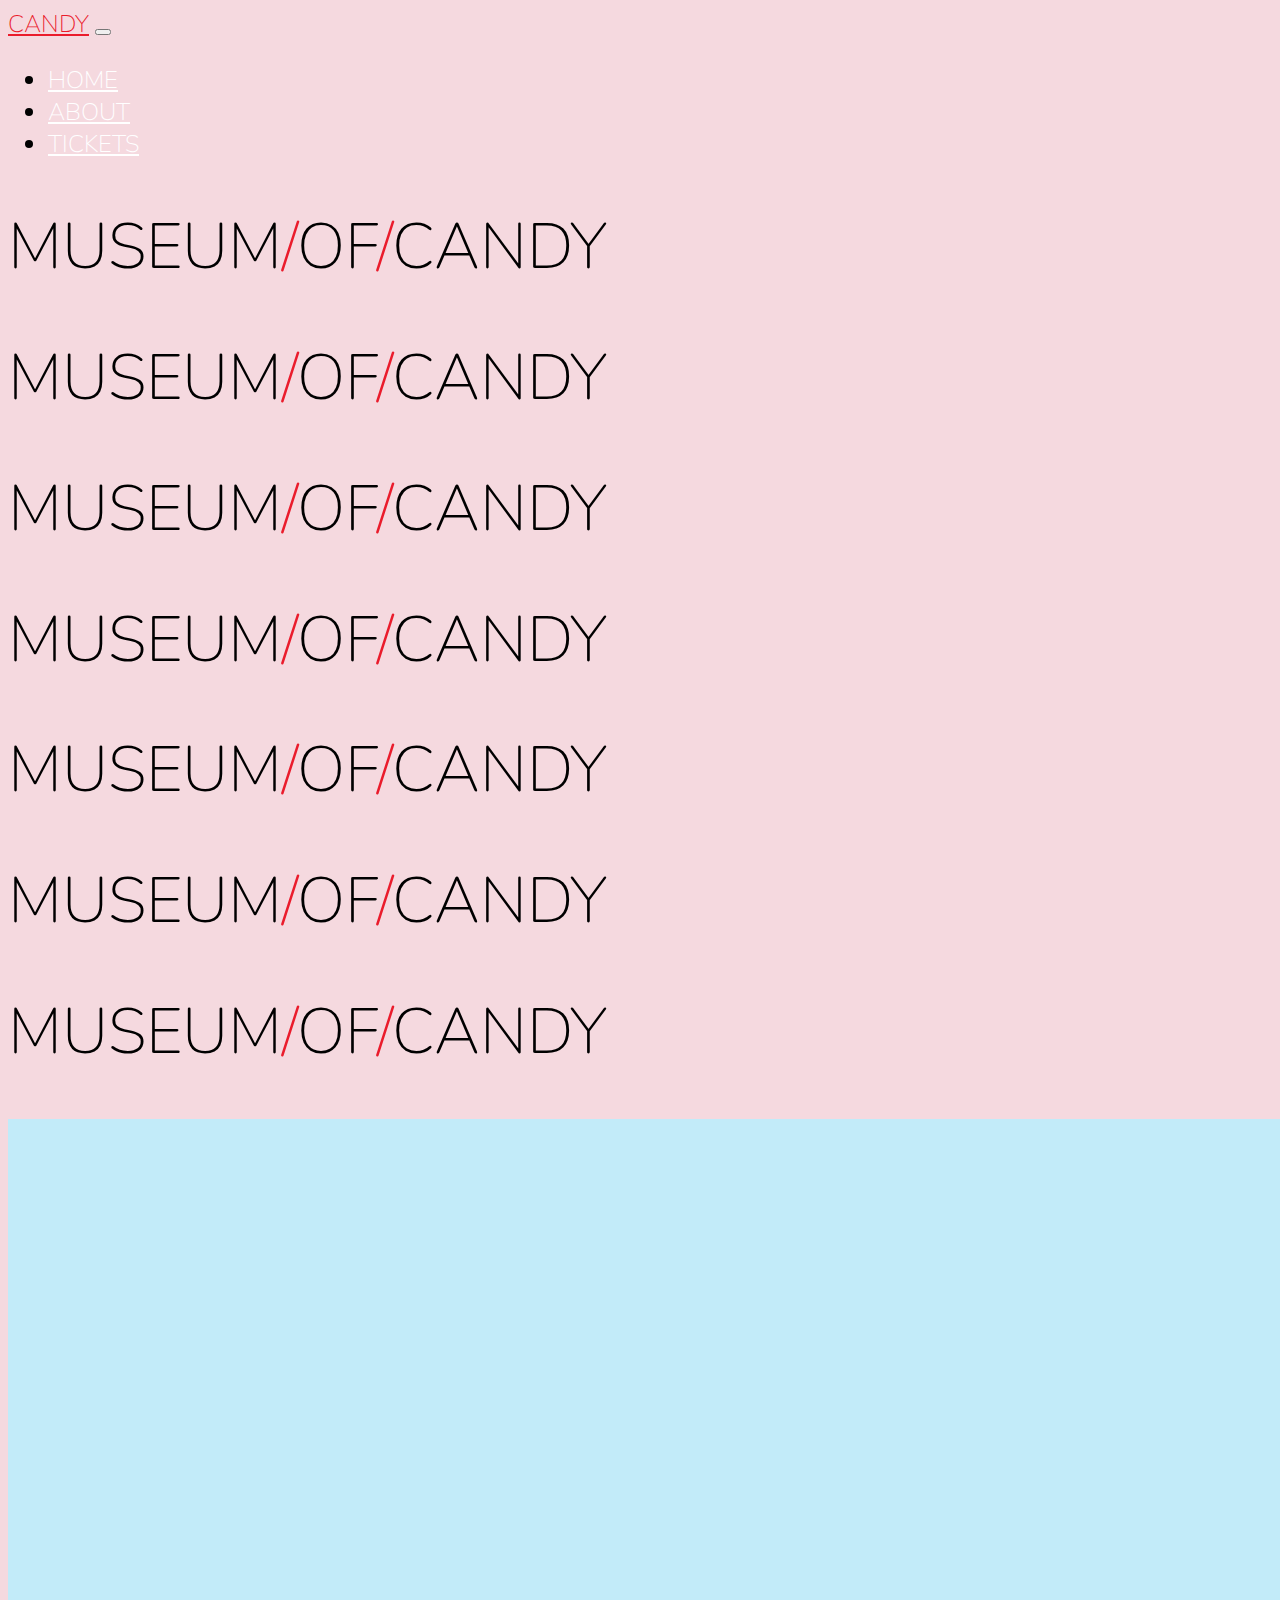
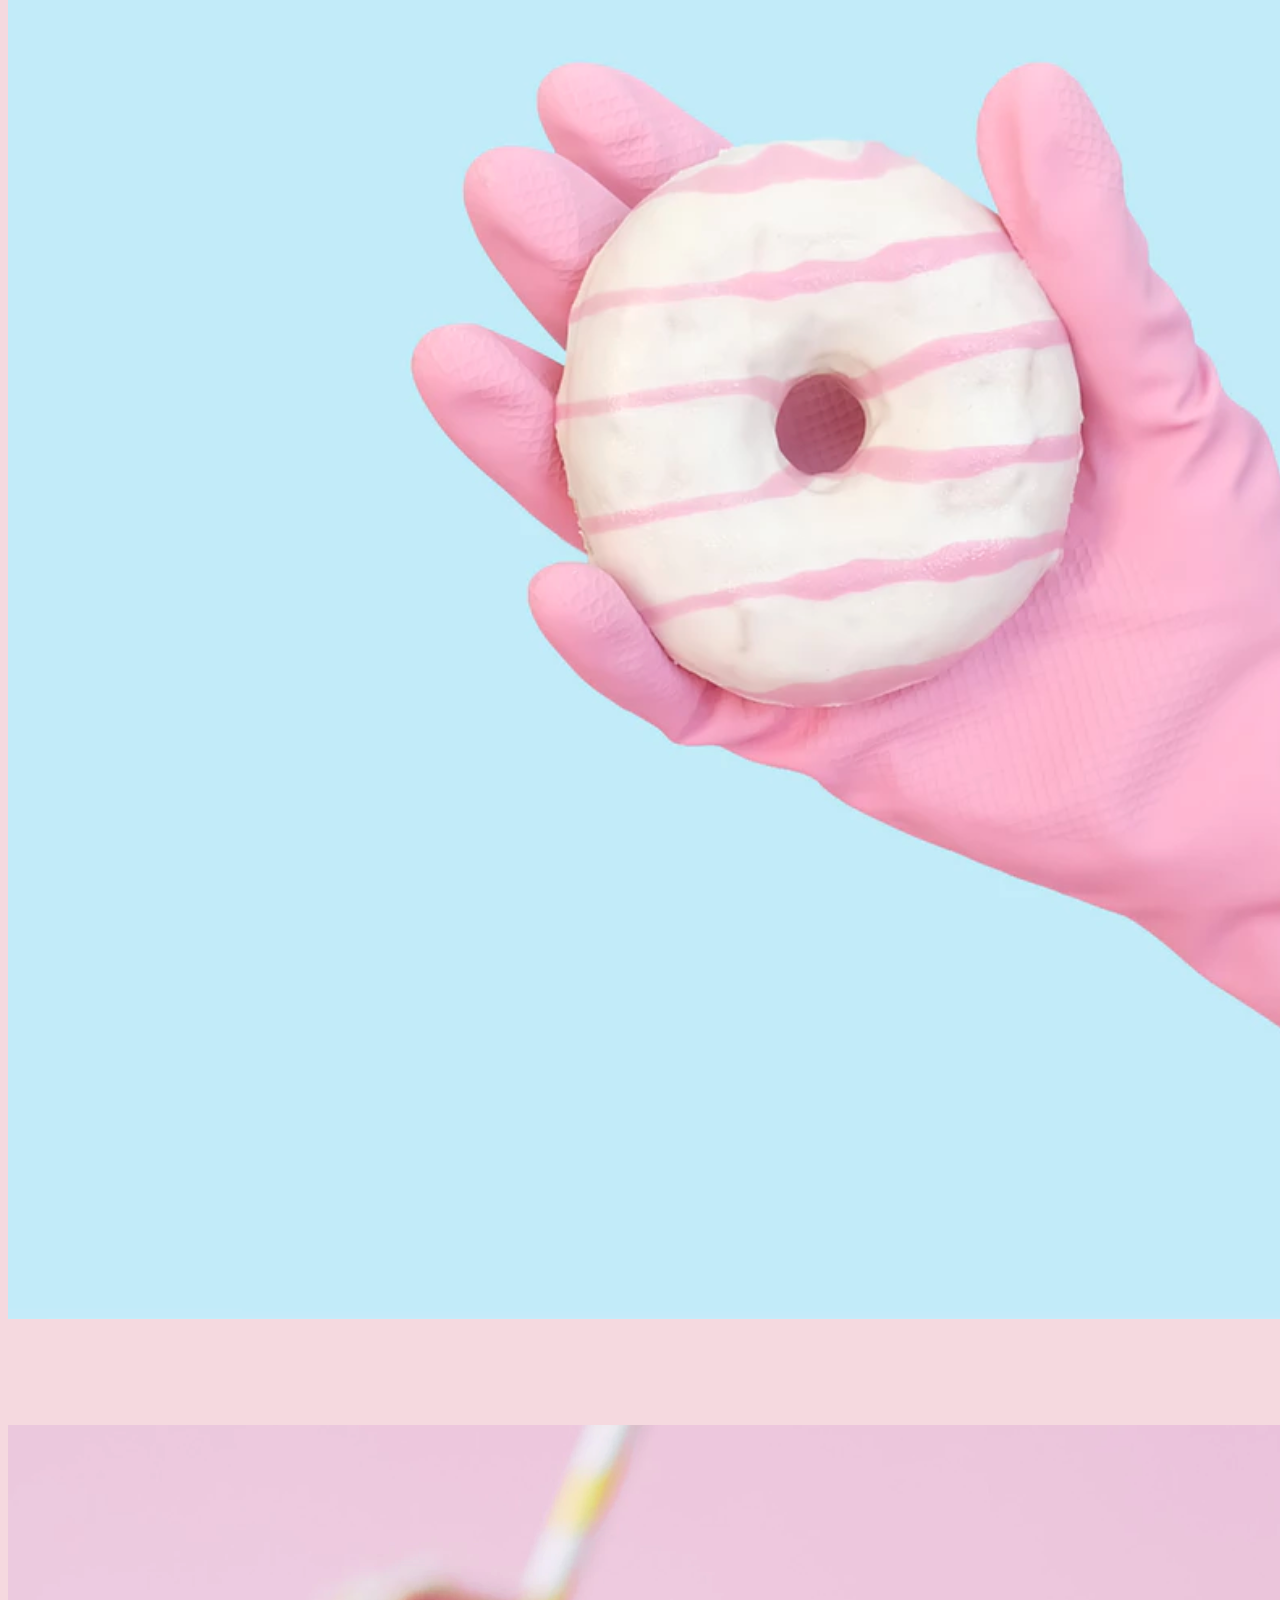
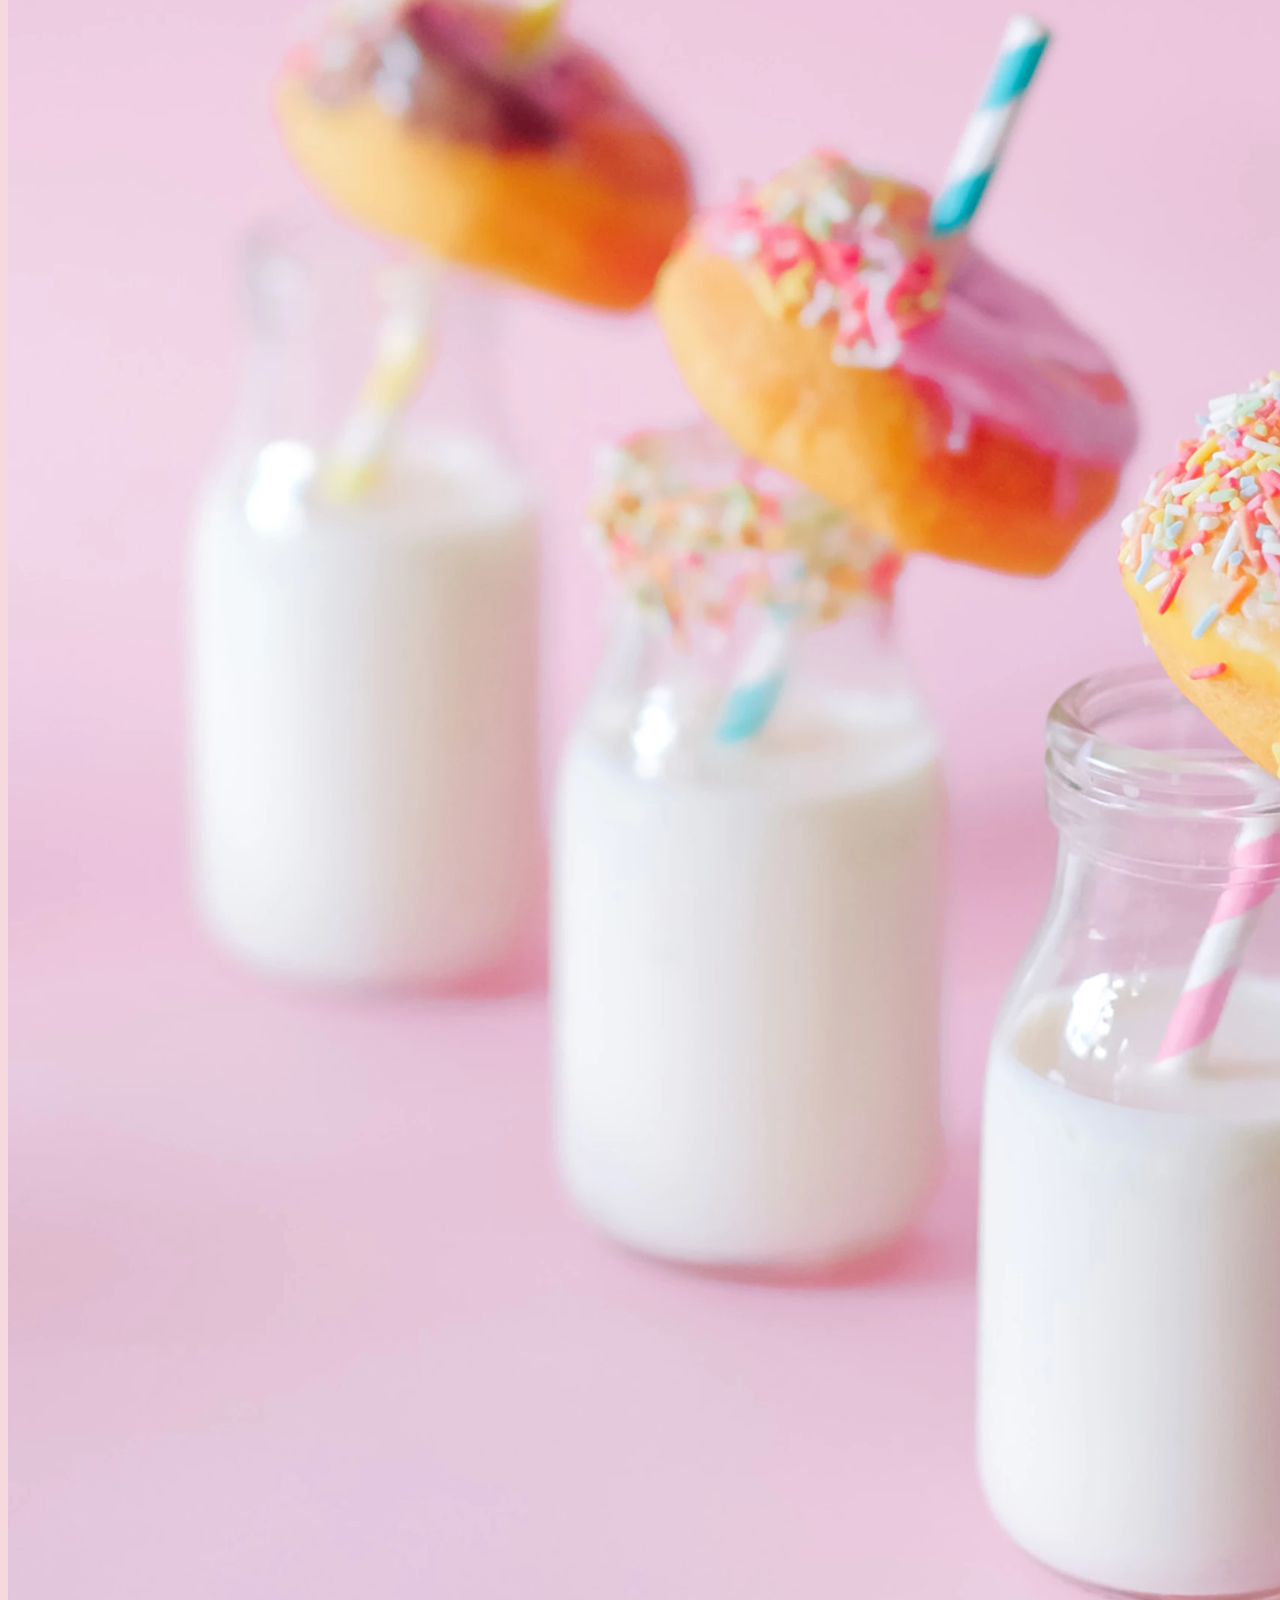
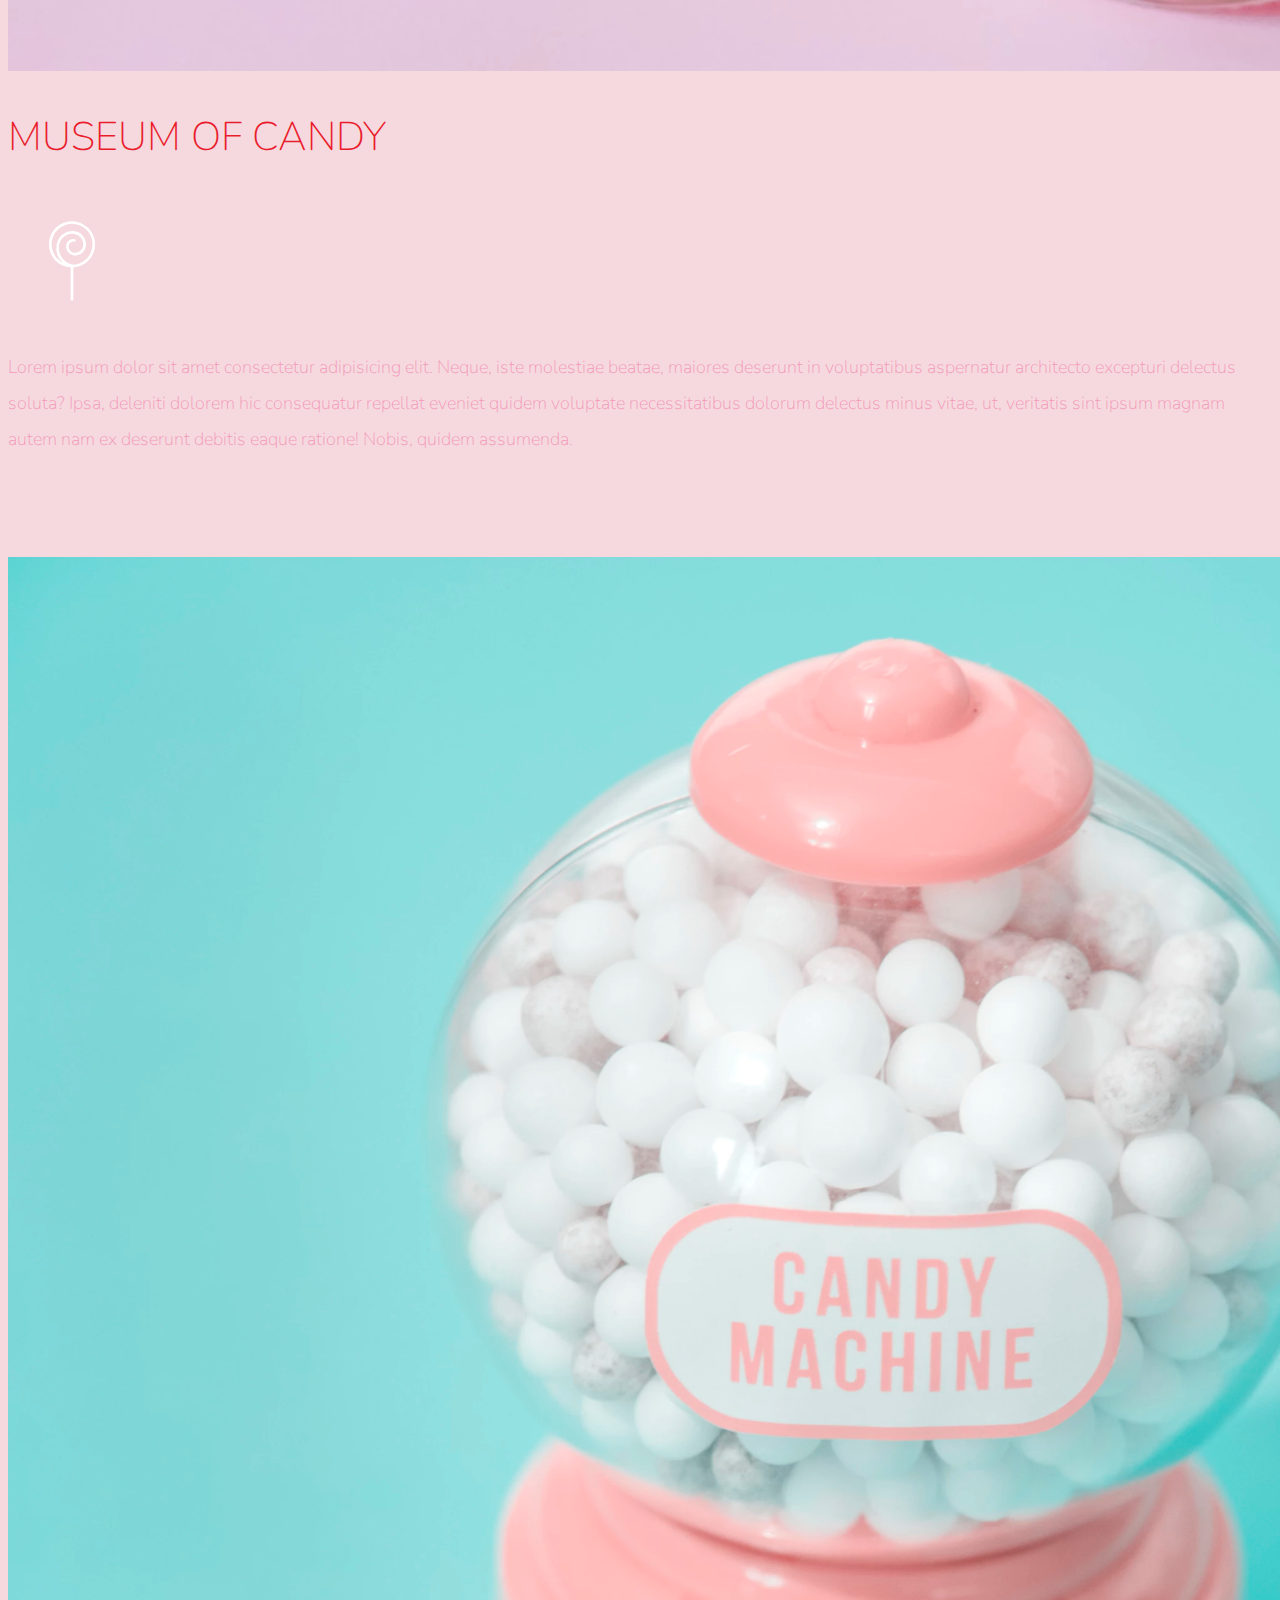
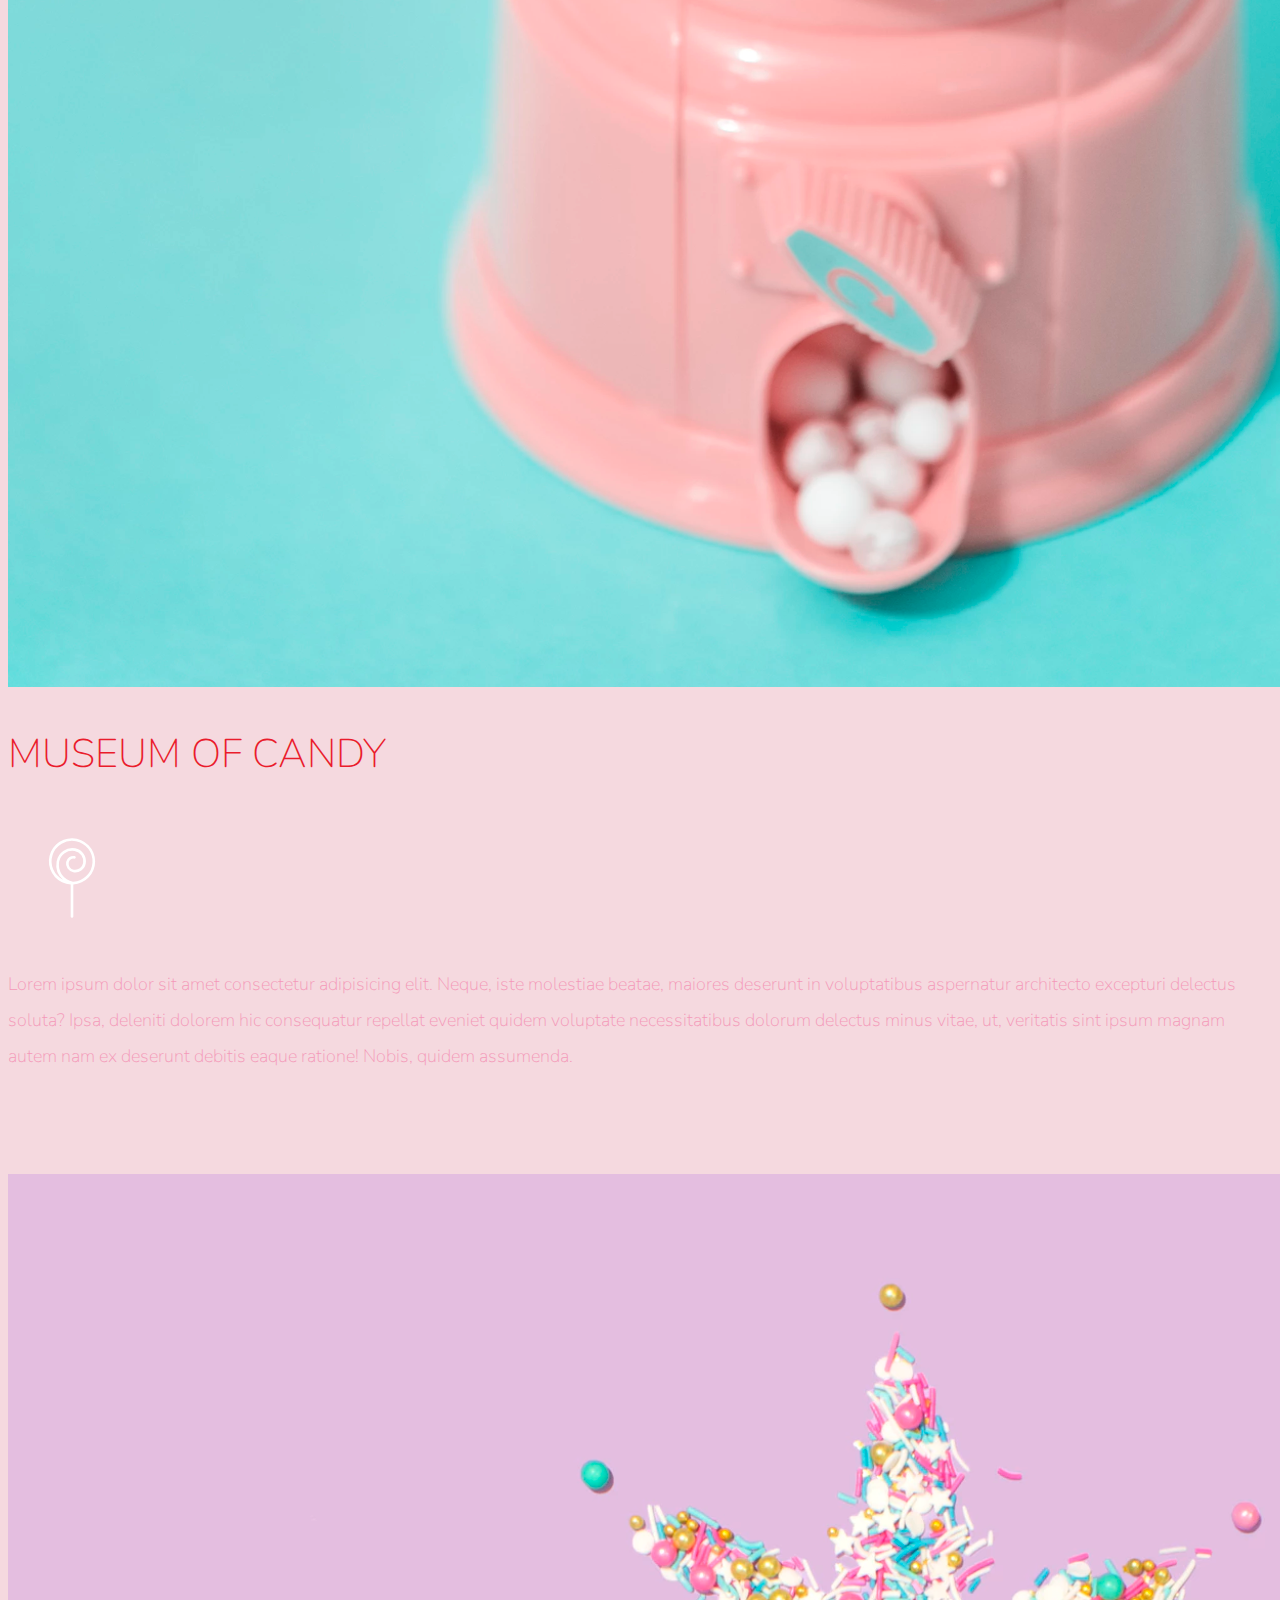
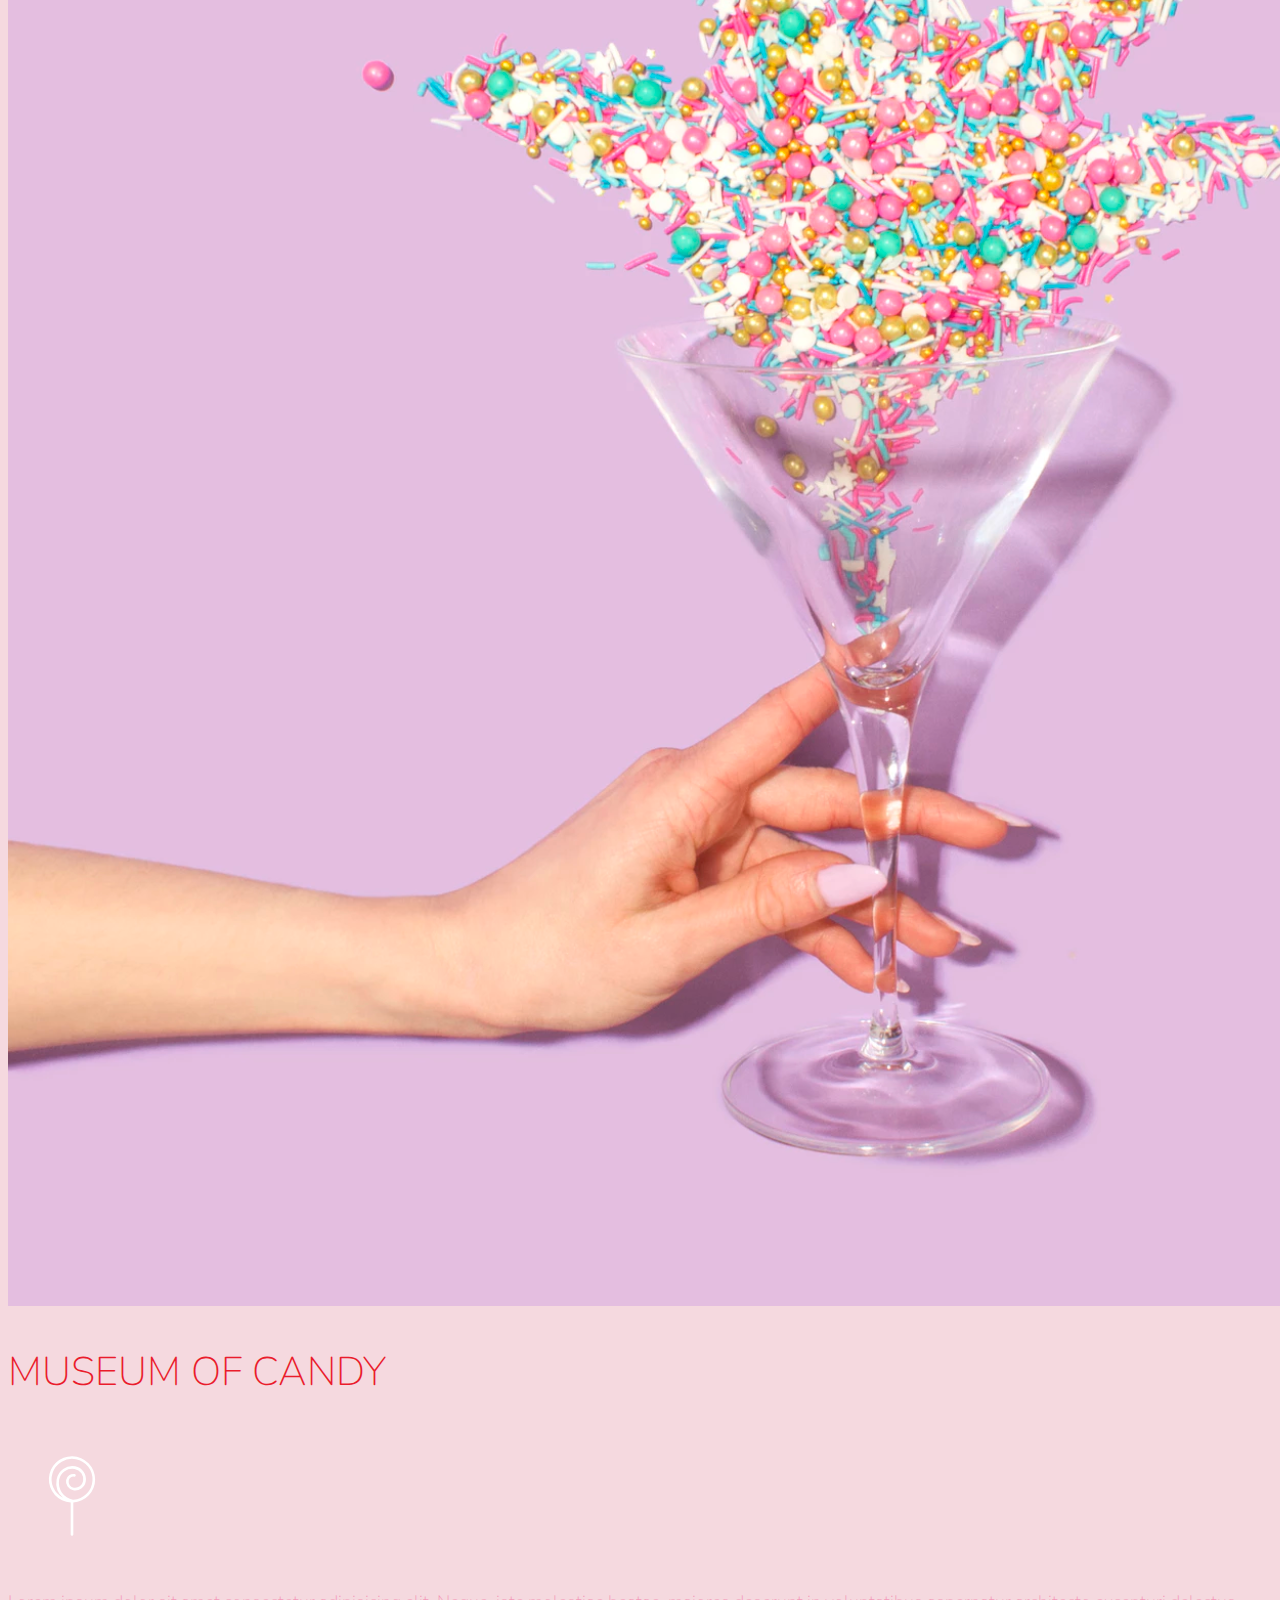
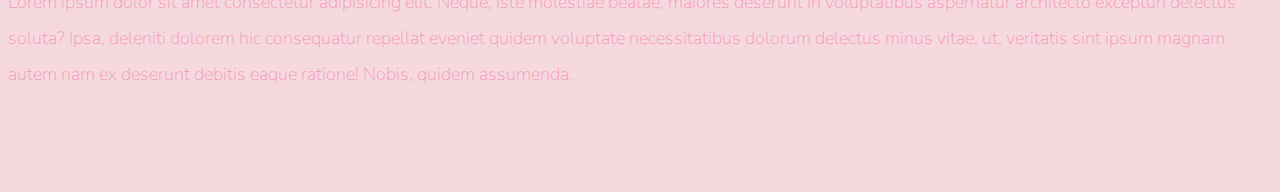
<file: Museum of Candy Project/index.html>
<!doctype html>
<html lang="en">
  <head>
    <!-- Required meta tags -->
    <meta charset="utf-8">
    <meta name="viewport" content="width=device-width, initial-scale=1, shrink-to-fit=no">
    
    <!-- Google Font -->
    <link href="https://fonts.googleapis.com/css?family=Nunito:200,300,400,700" rel="stylesheet">

    <!-- Bootstrap CSS -->
    <link rel="stylesheet" href="https://stackpath.bootstrapcdn.com/bootstrap/4.1.3/css/bootstrap.min.css" integrity="sha384-MCw98/SFnGE8fJT3GXwEOngsV7Zt27NXFoaoApmYm81iuXoPkFOJwJ8ERdknLPMO" crossorigin="anonymous">
    
    <!-- Custom CSS -->
    <link rel="stylesheet" href="app.css">

    <title>Museum of Candy</title>
  </head>
  
  <body>
    <nav id = "mainNavBar" class="navbar navbar-dark navbar-expand-md py-0 fixed-top">
        <a href="#" class="navbar-brand">CANDY</a>
        <button class="navbar-toggler" data-toggle="collapse" data-target="#navLinks">
          <span class="navbar-toggler-icon"></span>
        </button>
        <div class="collapse navbar-collapse" id="navLinks">
          <ul class="navbar-nav">
            <li class="nav-item">
              <a href="" class="nav-link">
                HOME
              </a>
            </li>
            <li class="nav-item">
              <a href="" class="nav-link">
                ABOUT
              </a>
            </li>
            <li class="nav-item">
              <a href="" class="nav-link">
                TICKETS
              </a>
            </li>
          </ul>
        </div>
    </nav>

    <section class="container-fluid px-0">
      <div class="row align-items-center">
        <div class="col-lg-6">
          <div id = "headingGroup" class = "text-white text-center d-none d-lg-block mt-5">
            <h1 class = "">MUSEUM<span>/</span>OF<span>/</span>CANDY</h2>
            <h1 class = "">MUSEUM<span>/</span>OF<span>/</span>CANDY</h2>
            <h1 class = "">MUSEUM<span>/</span>OF<span>/</span>CANDY</h2>
            <h1 class = "">MUSEUM<span>/</span>OF<span>/</span>CANDY</h2>
            <h1 class = "">MUSEUM<span>/</span>OF<span>/</span>CANDY</h2>
            <h1 class = "">MUSEUM<span>/</span>OF<span>/</span>CANDY</h2>
            <h1 class = "">MUSEUM<span>/</span>OF<span>/</span>CANDY</h2>
          </div>
        </div>
        <div class="col-lg-6">
          <img class="img-fluid" src="imgs/hand2.png" alt="">
        </div>
      </div>
    </section>

    <section class="container-fluid px-0">
      <div class="row text-center align-items-center content">
        <div class="col-md-6 order-2 order-md-1">
          <img class="img-fluid" src="imgs/milk.png" alt="">
        </div>
        <div class="col-md-6 text-center order-1 order-md-2">
          <div class="row justify-content-center">
            <div class="col-10 col-8-lg blurb mb-5 mb-md-0">
              <h2>MUSEUM OF CANDY</h2>
              <img src="imgs/lolli_icon.png" alt="" class = "d-none d-lg-inline">
              <p class="lead">
                Lorem ipsum dolor sit amet consectetur adipisicing elit. Neque, iste molestiae 
                beatae, maiores deserunt in voluptatibus aspernatur architecto excepturi 
                delectus soluta? Ipsa, deleniti dolorem hic consequatur repellat eveniet quidem 
                voluptate necessitatibus dolorum delectus minus vitae, ut, veritatis sint ipsum 
                magnam autem nam ex deserunt debitis eaque ratione! Nobis, quidem assumenda.
              </p>
            </div>
          </div>
        </div>
      </div>
    </section>

    <section class="container-fluid px-0">
      <div class="row text-center align-items-center content">
        <div class="col-md-6 order-2">
          <img class="img-fluid" src="imgs/gumball.png" alt="">
        </div>
        <div class="col-md-6 text-center order-1">
          <div class="row justify-content-center">
            <div class="col-10 col-8-lg blurb mb-5 mb-md-0">
              <h2>MUSEUM OF CANDY</h2>
              <img src="imgs/lolli_icon.png" alt="" class = "d-none d-lg-inline">
              <p class="lead">
                Lorem ipsum dolor sit amet consectetur adipisicing elit. Neque, iste molestiae 
                beatae, maiores deserunt in voluptatibus aspernatur architecto excepturi 
                delectus soluta? Ipsa, deleniti dolorem hic consequatur repellat eveniet quidem 
                voluptate necessitatibus dolorum delectus minus vitae, ut, veritatis sint ipsum 
                magnam autem nam ex deserunt debitis eaque ratione! Nobis, quidem assumenda.
              </p>
            </div>
          </div>
        </div>
      </div>
    </section>

    <section class="container-fluid px-0">
      <div class="row text-center align-items-center content">
        <div class="col-md-6 order-2 order-md-1">
          <img class="img-fluid" src="imgs/sprinkles.png" alt="">
        </div>
        <div class="col-md-6 text-center order-1 order-md-2">
          <div class="row justify-content-center">
            <div class="col-10 col-8-lg blurb mb-5 mb-md-0">
              <h2>MUSEUM OF CANDY</h2>
              <img src="imgs/lolli_icon.png" alt="" class = "d-none d-lg-inline">
              <p class="lead">
                Lorem ipsum dolor sit amet consectetur adipisicing elit. Neque, iste molestiae 
                beatae, maiores deserunt in voluptatibus aspernatur architecto excepturi 
                delectus soluta? Ipsa, deleniti dolorem hic consequatur repellat eveniet quidem 
                voluptate necessitatibus dolorum delectus minus vitae, ut, veritatis sint ipsum 
                magnam autem nam ex deserunt debitis eaque ratione! Nobis, quidem assumenda.
              </p>
            </div>
          </div>
        </div>
      </div>
    </section>
    <script src="https://code.jquery.com/jquery-3.3.1.slim.min.js" integrity="sha384-q8i/X+965DzO0rT7abK41JStQIAqVgRVzpbzo5smXKp4YfRvH+8abtTE1Pi6jizo" crossorigin="anonymous"></script>
    <script src="https://cdnjs.cloudflare.com/ajax/libs/popper.js/1.14.3/umd/popper.min.js" integrity="sha384-ZMP7rVo3mIykV+2+9J3UJ46jBk0WLaUAdn689aCwoqbBJiSnjAK/l8WvCWPIPm49" crossorigin="anonymous"></script>
    <script src="https://stackpath.bootstrapcdn.com/bootstrap/4.1.3/js/bootstrap.min.js" integrity="sha384-ChfqqxuZUCnJSK3+MXmPNIyE6ZbWh2IMqE241rYiqJxyMiZ6OW/JmZQ5stwEULTy" crossorigin="anonymous"></script>
    <script>
      $(function () {
          $(document).scroll(function () {
              var $nav = $("#mainNavBar");
              $nav.toggleClass("scrolled", $(this).scrollTop() > $nav.height());
          });
      });
  </script>
  </body>
</html>
</file>
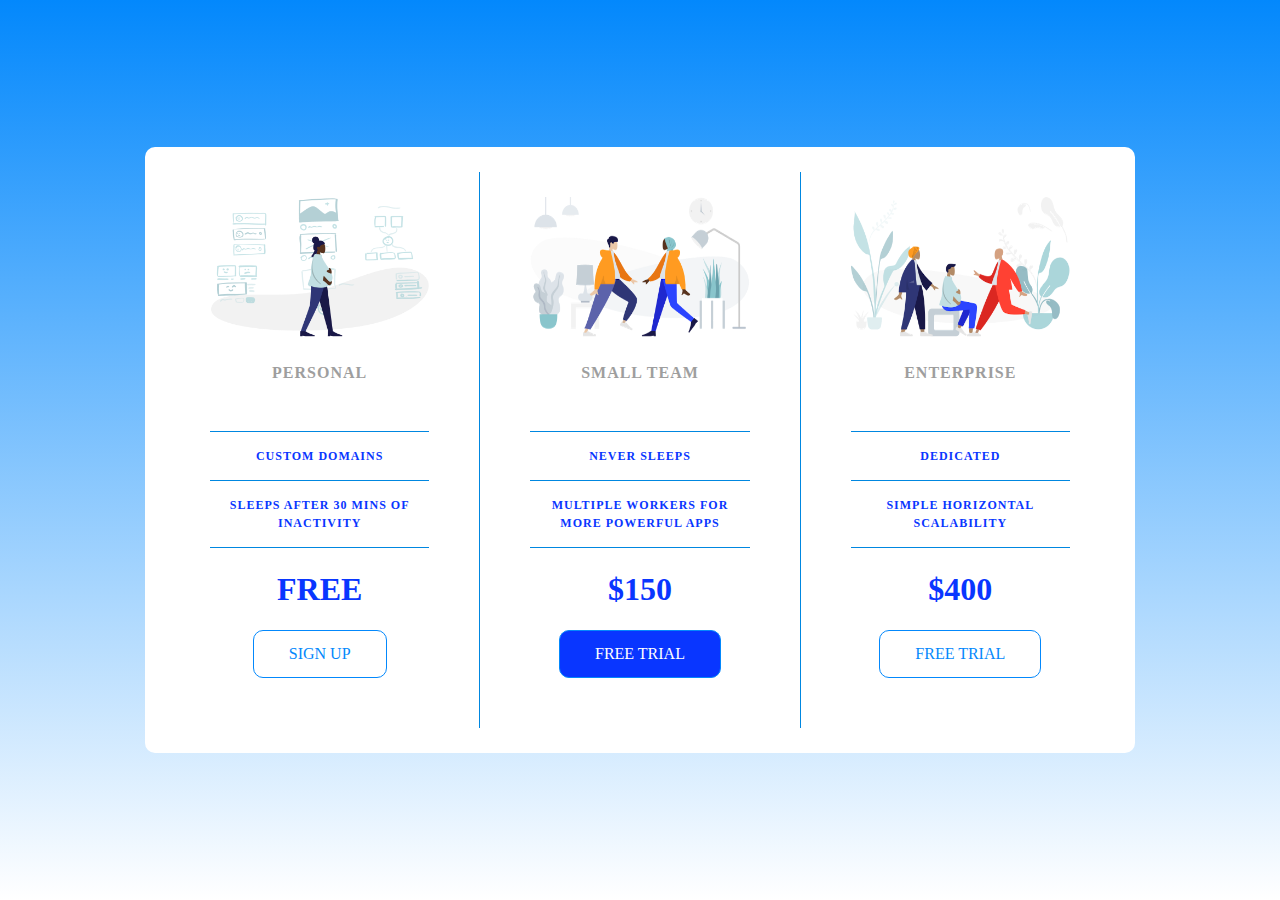
<file: Pricing Panel/index.html>
<!DOCTYPE html>
<html lang="en">

<head>
    <meta charset="UTF-8">
    <meta name="viewport" content="width=device-width, initial-scale=1.0">
    <title>Price Tiers</title>
    <link rel="stylesheet" href="https://fonts.googleapis.com/css?family=Open+Sans:400,600,700">
    <link rel="stylesheet" href="app.css">
</head>

<body>
    <div class="panel pricing-table">

        <div class="pricing-plan">
            <img src="icon1.png" alt="" class="pricing-img">
            <h2 class="pricing-header">Personal</h2>
            <ul class="pricing-features">
                <li class="pricing-features-item">Custom domains</li>
                <li class="pricing-features-item">Sleeps after 30 mins of inactivity</li>
            </ul>
            <span class="pricing-price">Free</span>
            <a href="#/" class="pricing-button">Sign up</a>
        </div>

        <div class="pricing-plan">
            <img src="icon2.png" alt="" class="pricing-img">
            <h2 class="pricing-header">Small team</h2>
            <ul class="pricing-features">
                <li class="pricing-features-item">Never sleeps</li>
                <li class="pricing-features-item">Multiple workers for more powerful apps</li>
            </ul>
            <span class="pricing-price">$150</span>
            <a href="#/" class="pricing-button is-featured">Free trial</a>
        </div>

        <div class="pricing-plan">
            <img src="icon3.png" alt="" class="pricing-img">
            <h2 class="pricing-header">Enterprise</h2>
            <ul class="pricing-features">
                <li class="pricing-features-item">Dedicated</li>
                <li class="pricing-features-item">Simple horizontal scalability</li>
            </ul>
            <span class="pricing-price">$400</span>
            <a href="#/" class="pricing-button">Free trial</a>
        </div>

    </div>

</body>

</html>
</file>
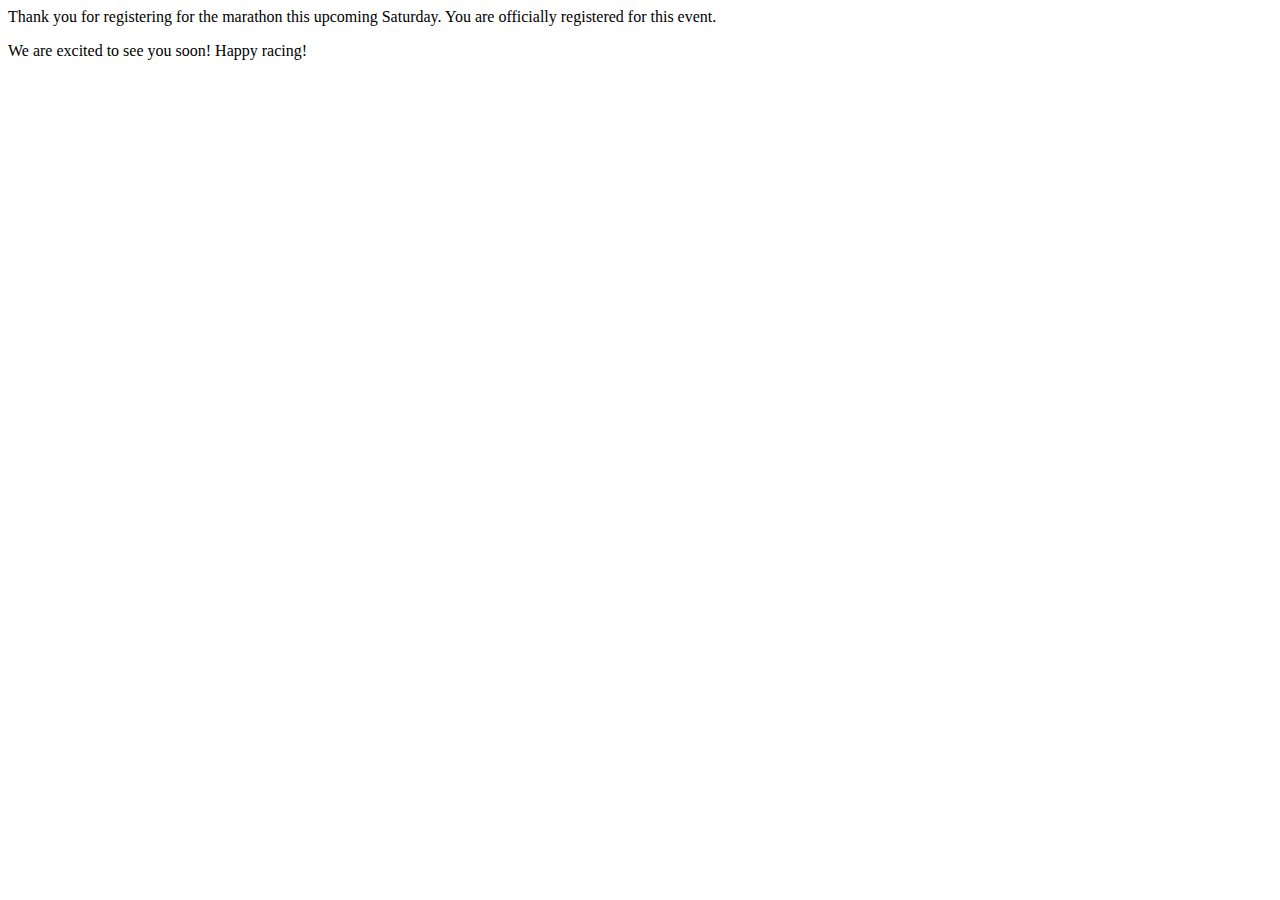
<file: Marathon Registration Form/confirmation.html>
<!DOCTYPE html>
<html lang="en">
<head>
    <meta charset="UTF-8">
    <meta http-equiv="X-UA-Compatible" content="IE=edge">
    <meta name="viewport" content="width=device-width, initial-scale=1.0">
    <title>Confirmation</title>
</head>
<body>
    Thank you for registering for the marathon this upcoming Saturday. You are officially registered for this event.
    <p></p>
    We are excited to see you soon! Happy racing!
</body>
</html>
</file>
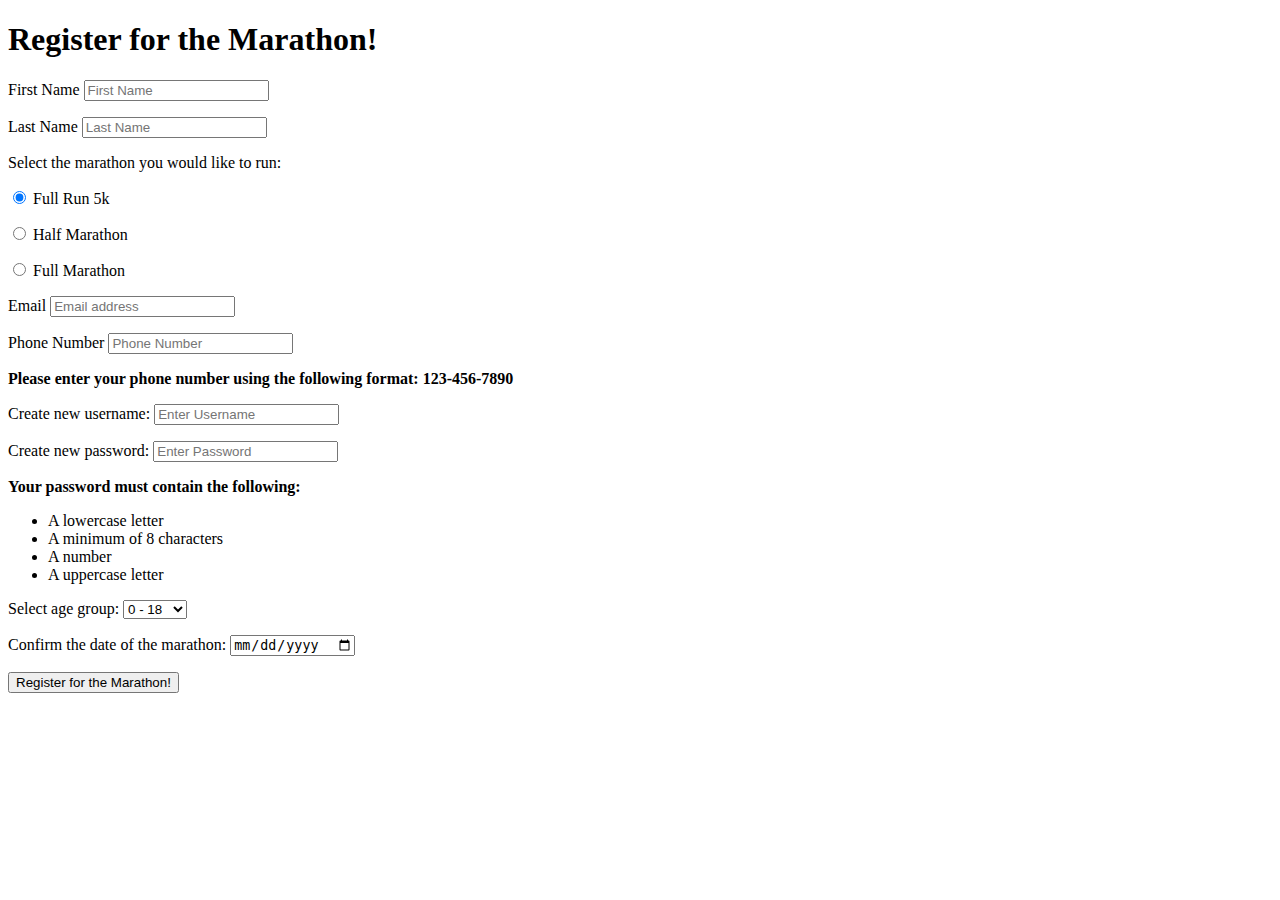
<file: Marathon Registration Form/registration.html>
<!DOCTYPE html>
<html lang="en">
<head>
    <meta charset="UTF-8">
    <meta http-equiv="X-UA-Compatible" content="IE=edge">
    <meta name="viewport" content="width=device-width, initial-scale=1.0">
    <title>Marathon Registration Form</title>
</head>
<body>
    
    <div>
        <h1>Register for the Marathon!</h1>
    </div>

    <div>
        <form action="confirmation.html">
            <p>
                <label for="fn">First Name</label>
                <input type="text" name = "fn" id = "fn" required placeholder = "First Name">
            </p>
            <p>
                <label for="ln">Last Name</label>
                <input type="text" name = "ln" id = "ln" required placeholder = "Last Name">
            </p>
            <p>
                Select the marathon you would like to run:
            </p>
            <p>
                <input type="radio" id = "c1" name = "mar" required checked value = "5k">
                <label for="c1">Full Run 5k</label>
            </p>
            <p>
                <input type="radio" id = "c2" name = "mar" required value = "half">
                <label for="c2">Half Marathon</label>
            </p>
            <p>
                <input type="radio" id = "c3" name = "mar" required value = "full">
                <label for="c3">Full Marathon</label>
            </p>
            <p>
                <label for="em">Email</label>
                <input type="email" name = "em" id = "em" required placeholder = "Email address">
                <div></div>
            </p>
            <p>
                <label for="pn">Phone Number</label>
                <input type="tel" name = "pn" id = "pn" required pattern="[0-9]{3}-[0-9]{3}-[0-9]{4}" placeholder = "Phone Number">
                <div></div>
                <b> Please enter your phone number using the following format: 123-456-7890 </b>
            </p>
            <p>
                <label for="un">Create new username:</label>
                <input type="text" name = "un" id = "un" required placeholder="Enter Username">
            </p>
            <p>
                <label for="pw">Create new password:</label>
                <input type="password" name = "pw" id = "pw" required pattern = "(?=.*\d)(?=.*[a-z])(?=.*[A-Z]).{8,}" placeholder="Enter Password">
                <div></div>
                <b>Your password must contain the following:</b>
                <ul>
                    <li>A lowercase letter</li>
                    <li>A minimum of 8 characters</li>
                    <li>A number</li>
                    <li>A uppercase letter</li>
                </ul>
            </p>
            <p>
                <label for="age">Select age group:</label>
                <select name="age" id="age" required>
                    <option value="young" selected>0 - 18</option>
                    <option value="middle">18 - 30</option>
                    <option value="older">30 - 55</option>
                    <option value="old">55+</option>
                </select>
            </p>
            <p>
                <label for="time">Confirm the date of the marathon: </label>
                <input type="date" name = "time" id = "time" required value = "date">
            </p>
            <p>
                <button>Register for the Marathon!</button>
            </p>
        </form>
    </div>

</body>
</html>
</file>
<file: Museum of Candy Project/app.css>
body {
    background-color: #f5d9df;
    font-family: "Nunito", sans-serif;
}

.blurb h2 {
    color: #ea1c2c;
    font-weight: 100;
    font-size: 2.5rem;
}

.blurb p {
    color: #f498b8;
    font-weight: 100;
    font-size: 1.125rem;
    line-height: 2;
}

.content {
    margin-top: 100px;
    margin-bottom: 100px;
}

#mainNavBar .navbar-brand {
    color: #ea1c2c;
}

#mainNavBar {
    font-size: 1.5rem;
    font-weight: 100;
}

#mainNavBar .nav-link {
    color: white;
}

#mainNavBar .nav-link:hover {
    color: #ea1c2c;
}

#headingGroup span {
    color: #ea1c2c;
}

#headingGroup h1 {
    font-weight: 100;
    font-size: 4em;
}

.navbar.scrolled {
    background: rgb(222, 192, 222);
    transition: background 500ms;
}

@media (max-width: 1200px){
    #headingGroup h1 {
        font-weight: 100;
        font-size: 3em;
    }
}
</file>
<file: Pricing Panel/app.css>
html, body, div, span, applet, object, iframe,
h1, h2, h3, h4, h5, h6, p, blockquote, pre,
a, abbr, acronym, address, big, cite, code,
del, dfn, em, img, ins, kbd, q, s, samp,
small, strike, strong, sub, sup, tt, var,
b, u, i, center,
dl, dt, dd, ol, ul, li,
fieldset, form, label, legend,
table, caption, tbody, tfoot, thead, tr, th, td,
article, aside, canvas, details, embed, 
figure, figcaption, footer, header, hgroup, 
menu, nav, output, ruby, section, summary,
time, mark, audio, video {
	margin: 0;
	padding: 0;
	border: 0;
	font-size: 100%;
	font: inherit;
	vertical-align: baseline;
}
/* HTML5 display-role reset for older browsers */
article, aside, details, figcaption, figure, 
footer, header, hgroup, menu, nav, section {
	display: block;
}
body {
	line-height: 1;
}
ol, ul {
	list-style: none;
}
blockquote, q {
	quotes: none;
}
blockquote:before, blockquote:after,
q:before, q:after {
	content: '';
	content: none;
}
table {
	border-collapse: collapse;
	border-spacing: 0;
}

body {
    background-color: rgb(3, 136, 252);
    display: flex;
    justify-content: center;
    align-items: center;
    min-height: 100vh;
}

.panel {
    background-color: white;
    border-radius: 10px;
    padding: 25px 15px;
    width: 100%;
    max-width: 960px;
    display: flex;
    flex-direction: column;
    text-align: center;
    text-transform: uppercase;
}

.pricing-plan {
    border-bottom: 1px solid rgb(0, 135, 224);
}

.pricing-plan:last-child{
    border-bottom: none;
}

.pricing-img {
    padding-bottom: 25px;
    max-width: 100%;
}

.pricing-header {
    color: rgb(158, 158, 158);
    font-weight: 600;
    letter-spacing: 1px;
}

.pricing-features {
    margin: 50px 0px 25px;
    color: rgb(9, 54, 255);
}

.pricing-features-item {
    font-weight: 600;
    letter-spacing: 1px;
    padding: 15px;
    font-size: 12px;
    line-height: 1.5;
    border-top: 1px solid rgb(0, 135, 224);
}

.pricing-features-item:last-child {
    border-bottom: 1px solid rgb(0, 135, 224);
}

.pricing-price {
    color: rgb(9, 54, 255);
    display: block;
    font-weight: 700;
    font-size: 32px;
}

.pricing-button {
    border: 1px solid rgb(3, 136, 252);
    border-radius: 10px;
    color:rgb(3, 136, 252);
    display: inline-block;
    padding: 15px 35px;
    text-decoration: none;
    margin: 25px 0;
}

.pricing-button:hover, .pricing-button:focus {
    background-color: rgb(145, 200, 248);
}

.pricing-button.is-featured {
    background-color: rgb(9, 54, 255);
    color: white;
}

.pricing-button.pricing-button.is-featured:hover, .pricing-button.is-featured:focus {
    background-color: rgb(0, 3, 167);
    color: white;
}

@media (min-width: 900px){
    body {
        background: linear-gradient(180deg, rgb(3, 136, 252), white);
    }
    .panel {
        flex-direction: row;
    }
    .pricing-plan {
        border-bottom: none;
        border-right: 1px solid rgb(0, 135, 224);
        padding: 25px 50px;
    }
    .pricing-plan:last-child {
        border-right: none;
    }
}
</file>
